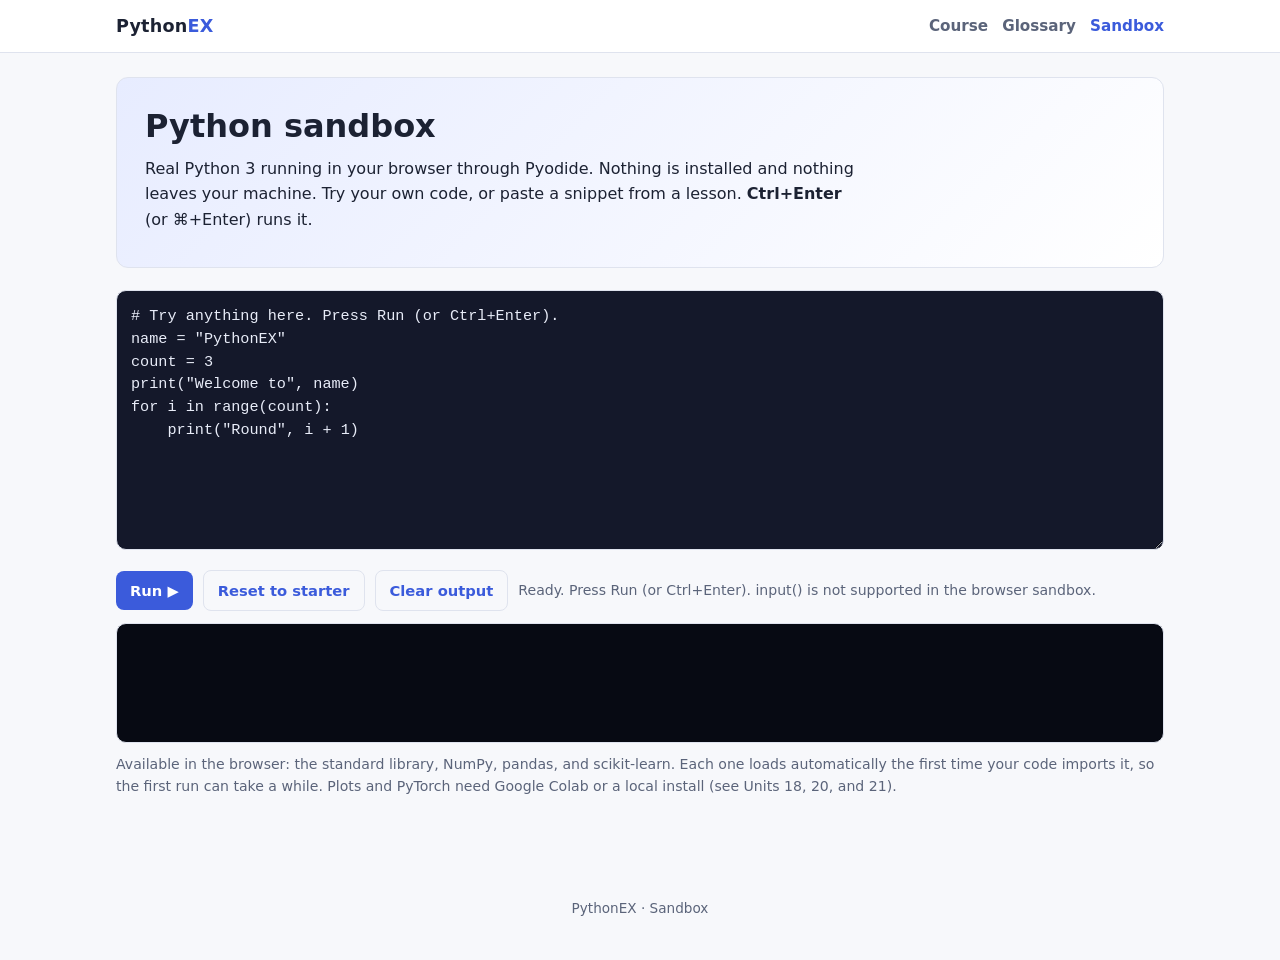
<file: sandbox.html>
<!doctype html>
<html lang="en">
<head>
  <meta charset="utf-8">
  <meta name="viewport" content="width=device-width, initial-scale=1">
  <title>Python Sandbox · PythonEX</title>
  <link rel="icon" href="data:,">
  <link rel="stylesheet" href="css/style.css">
</head>
<body data-page="sandbox">
  <header class="topbar no-print"><div class="topbar-inner">
    <a class="brand" href="index.html">Python<span>EX</span></a>
    <nav class="nav">
      <a href="index.html">Course</a>
      <a href="glossary.html">Glossary</a>
      <a href="sandbox.html" aria-current="page">Sandbox</a>
    </nav>
  </div></header>
  <main class="wrap">
    <div class="hero">
      <h1>Python sandbox</h1>
      <p>Real Python 3 running in your browser through Pyodide. Nothing is installed and nothing leaves your machine.
        Try your own code, or paste a snippet from a lesson. <b>Ctrl+Enter</b> (or ⌘+Enter) runs it.</p>
    </div>
    <div class="sandbox-area">
      <textarea id="editor" spellcheck="false" aria-label="Python code editor"></textarea>
      <div class="btn-row">
        <button type="button" class="btn" id="sb-run">Run ▶</button>
        <button type="button" class="btn ghost" id="sb-reset">Reset to starter</button>
        <button type="button" class="btn ghost" id="sb-clear">Clear output</button>
        <span class="status-line" id="sbstatus"></span>
      </div>
      <pre class="cb-out" id="sbout"></pre>
    </div>
    <p class="small muted">Available in the browser: the standard library, NumPy, pandas, and scikit-learn. Each one loads
      automatically the first time your code imports it, so the first run can take a while. Plots and PyTorch need
      Google Colab or a local install (see Units 18, 20, and 21).</p>
  </main>
  <footer class="site-foot no-print">PythonEX · Sandbox</footer>
  <script src="content/course.js"></script>
  <script src="js/app.js"></script>
</body>
</html>
</file>
<file: css/style.css>
/* PythonEX — shared styles */
:root {
  --bg: #f7f8fb;
  --panel: #ffffff;
  --ink: #1c2233;
  --muted: #5b647a;
  --line: #dfe3ee;
  --accent: #3b5bdb;
  --accent-ink: #ffffff;
  --accent-soft: #e7ecff;
  --ok: #2b8a3e;
  --ok-soft: #e6f6ea;
  --warn: #b35c00;
  --warn-soft: #fff3e0;
  --code-bg: #14182a;
  --code-ink: #e8ecf8;
  --radius: 12px;
  --maxw: 1080px;
  --mono: ui-monospace, SFMono-Regular, Menlo, Consolas, "Liberation Mono", monospace;
  --sans: system-ui, -apple-system, "Segoe UI", Roboto, Helvetica, Arial, sans-serif;
}

@media (prefers-color-scheme: dark) {
  :root:not([data-theme="light"]) {
    --bg: #0f1321;
    --panel: #171d31;
    --ink: #e7ebf5;
    --muted: #9aa3bd;
    --line: #2a3352;
    --accent: #8ea6ff;
    --accent-ink: #0f1321;
    --accent-soft: #232d55;
    --ok: #69db7c;
    --ok-soft: #173322;
    --warn: #ffb866;
    --warn-soft: #3a2a14;
    --code-bg: #0a0d18;
    --code-ink: #e8ecf8;
  }
}
:root[data-theme="dark"] {
  --bg: #0f1321;
  --panel: #171d31;
  --ink: #e7ebf5;
  --muted: #9aa3bd;
  --line: #2a3352;
  --accent: #8ea6ff;
  --accent-ink: #0f1321;
  --accent-soft: #232d55;
  --ok: #69db7c;
  --ok-soft: #173322;
  --warn: #ffb866;
  --warn-soft: #3a2a14;
  --code-bg: #0a0d18;
  --code-ink: #e8ecf8;
}

* { box-sizing: border-box; }
[hidden] { display: none !important; }
html, body { margin: 0; padding: 0; }
body {
  background: var(--bg);
  color: var(--ink);
  font-family: var(--sans);
  font-size: 16px;
  line-height: 1.6;
}
a { color: var(--accent); }
img, svg { max-width: 100%; }
pre { overflow-x: auto; max-width: 100%; }
h1, h2, h3, h4 { line-height: 1.25; margin: 1.6em 0 .5em; }
h1 { font-size: 2rem; margin-top: .2em; }
h2 { font-size: 1.4rem; border-bottom: 1px solid var(--line); padding-bottom: .3em; }
h3 { font-size: 1.1rem; }
p, ul, ol { margin: .7em 0; }
li { margin: .25em 0; }
code, kbd { font-family: var(--mono); font-size: .92em; }
:not(pre) > code {
  background: var(--accent-soft);
  padding: .1em .35em;
  border-radius: 5px;
}

/* ---------- Top bar ---------- */
.topbar {
  position: sticky; top: 0; z-index: 10;
  background: var(--panel);
  border-bottom: 1px solid var(--line);
}
.topbar-inner {
  max-width: var(--maxw); margin: 0 auto; padding: 12px 16px;
  display: flex; align-items: center; gap: 16px; flex-wrap: wrap;
}
.brand { font-weight: 800; text-decoration: none; color: var(--ink); font-size: 1.1rem; letter-spacing: .2px; }
.brand span { color: var(--accent); }
.nav { display: flex; gap: 14px; flex-wrap: wrap; margin-left: auto; }
.nav a { text-decoration: none; color: var(--muted); font-weight: 600; font-size: .95rem; }
.nav a:hover, .nav a[aria-current="page"] { color: var(--accent); }

.wrap { max-width: var(--maxw); margin: 0 auto; padding: 24px 16px 64px; }
.muted { color: var(--muted); }
.small { font-size: .88rem; }

/* ---------- Buttons ---------- */
.btn {
  display: inline-flex; align-items: center; gap: 6px;
  background: var(--accent); color: var(--accent-ink);
  border: 0; border-radius: 8px; padding: 8px 14px;
  font: inherit; font-weight: 700; font-size: .92rem;
  text-decoration: none; cursor: pointer;
}
.btn:hover { filter: brightness(1.08); }
.btn.ghost {
  background: transparent; color: var(--accent);
  border: 1px solid var(--line);
}
.btn.small-btn { padding: 4px 10px; font-size: .8rem; }
.btn.done { background: var(--ok); color: #fff; }
.btn-row { display: flex; gap: 10px; flex-wrap: wrap; align-items: center; margin: 12px 0; }

/* ---------- Hero / cards ---------- */
.hero {
  background: linear-gradient(135deg, var(--accent-soft), var(--panel));
  border: 1px solid var(--line);
  border-radius: var(--radius);
  padding: 28px;
  margin-bottom: 22px;
}
.hero h1 { margin: 0 0 .3em; }
.hero p { margin: .4em 0; max-width: 70ch; }
.stats { display: flex; gap: 18px; flex-wrap: wrap; margin-top: 14px; }
.stat { background: var(--panel); border: 1px solid var(--line); border-radius: 10px; padding: 10px 14px; min-width: 130px; }
.stat b { display: block; font-size: 1.4rem; }
.stat span { color: var(--muted); font-size: .85rem; }

.stage { margin: 28px 0 10px; }
.stage h2 { border: 0; margin-bottom: 4px; }
.grid { display: grid; grid-template-columns: repeat(auto-fill, minmax(260px, 1fr)); gap: 14px; }
.card {
  background: var(--panel); border: 1px solid var(--line); border-radius: var(--radius);
  padding: 16px 18px; text-decoration: none; color: var(--ink);
  display: flex; flex-direction: column; gap: 6px; position: relative;
}
a.card:hover { border-color: var(--accent); }
.card .num { font-size: .8rem; color: var(--muted); font-weight: 700; text-transform: uppercase; letter-spacing: .6px; }
.card h3 { margin: 0; font-size: 1.05rem; }
.card p { margin: 0; color: var(--muted); font-size: .92rem; }
.badge {
  display: inline-block; font-size: .72rem; font-weight: 700; border-radius: 999px;
  padding: 2px 9px; background: var(--accent-soft); color: var(--accent); text-transform: uppercase; letter-spacing: .4px;
}
.badge.planned { background: var(--warn-soft); color: var(--warn); }
.badge.done { background: var(--ok-soft); color: var(--ok); }
.card.is-planned { opacity: .85; }
.card .badge { align-self: flex-start; }
.check { position: absolute; top: 12px; right: 14px; color: var(--ok); font-weight: 800; }

.search {
  width: 100%; max-width: 520px; padding: 10px 14px; border-radius: 10px;
  border: 1px solid var(--line); background: var(--panel); color: var(--ink); font: inherit;
}

/* ---------- Lesson layout ---------- */
.lesson-layout { display: grid; grid-template-columns: 250px minmax(0, 1fr); gap: 28px; align-items: start; }
.lesson-layout > * { min-width: 0; }
.toc {
  position: sticky; top: 74px; background: var(--panel); border: 1px solid var(--line);
  border-radius: var(--radius); padding: 12px; max-height: calc(100vh - 100px); overflow: auto;
}
.toc h4 { margin: 4px 6px 8px; font-size: .75rem; text-transform: uppercase; color: var(--muted); letter-spacing: .6px; }
.toc a {
  display: flex; gap: 8px; padding: 7px 8px; border-radius: 8px; text-decoration: none; color: var(--ink); font-size: .92rem;
}
.toc a:hover { background: var(--accent-soft); }
.toc a[aria-current="page"] { background: var(--accent-soft); color: var(--accent); font-weight: 700; }
.toc .n { color: var(--muted); min-width: 22px; font-variant-numeric: tabular-nums; }
.toc .planned-tag { font-size: .65rem; color: var(--warn); margin-left: auto; text-transform: uppercase; }

.lesson-head { border-bottom: 1px solid var(--line); margin-bottom: 8px; padding-bottom: 14px; }
.lesson-head .meta { color: var(--muted); font-size: .9rem; display: flex; gap: 12px; flex-wrap: wrap; align-items: center; }
.objectives { background: var(--panel); border: 1px solid var(--line); border-radius: var(--radius); padding: 14px 20px; }
.objectives h3 { margin: .2em 0; }

.callout {
  border-radius: 10px; padding: 12px 16px; margin: 14px 0; border-left: 4px solid var(--accent);
  background: var(--accent-soft);
}
.callout.tip { border-color: var(--ok); background: var(--ok-soft); }
.callout.warn { border-color: var(--warn); background: var(--warn-soft); }
.callout strong { display: block; margin-bottom: 2px; }

.terms-box { background: var(--panel); border: 1px solid var(--line); border-radius: var(--radius); padding: 14px 20px; margin-top: 26px; }
.terms-box dt { font-weight: 800; margin-top: 10px; }
.terms-box dd { margin: 2px 0 0 0; color: var(--ink); }

/* ---------- Code blocks ---------- */
.codeblock {
  border-radius: 10px; overflow: hidden; margin: 14px 0; border: 1px solid var(--line);
  background: var(--code-bg);
}
.cb-bar {
  display: flex; align-items: center; gap: 8px; padding: 6px 10px;
  background: rgba(255,255,255,.06); color: #aab3cf; font-size: .8rem;
}
.cb-bar .cap { margin-right: auto; font-weight: 600; }
.cb-bar button {
  background: #2b3458; color: #eef1fb; border: 0; border-radius: 6px; padding: 4px 10px;
  font: inherit; font-size: .8rem; cursor: pointer; font-weight: 700;
}
.cb-bar button:hover { background: #3a4777; }
.codeblock pre { margin: 0; padding: 14px 16px; overflow-x: auto; color: var(--code-ink); }
.codeblock code { font-family: var(--mono); font-size: .9rem; line-height: 1.5; background: none; padding: 0; }
.cb-out {
  border-top: 1px solid rgba(255,255,255,.1); background: #070a13; color: #c9ffd6;
  padding: 10px 16px; font-family: var(--mono); font-size: .85rem; white-space: pre-wrap; margin: 0; max-height: 320px; overflow: auto;
}
.cb-out.err { color: #ffb4b4; }

/* ---------- Demos ---------- */
.demo {
  background: var(--panel); border: 1px solid var(--line); border-radius: var(--radius);
  padding: 16px 18px; margin: 16px 0;
}
.demo-title { font-weight: 800; margin-bottom: 6px; display: flex; gap: 10px; align-items: center; flex-wrap: wrap; }
.demo-title .badge { font-size: .65rem; }
.demo-body { display: grid; grid-template-columns: minmax(0, 1fr) minmax(0, 1fr); gap: 14px; align-items: start; }
@media (max-width: 760px) { .demo-body { grid-template-columns: minmax(0, 1fr); } }
/* Wide tables scroll inside their own box on small screens instead of pushing the page */
table.generic, table.truth { display: block; overflow-x: auto; max-width: 100%; }
.trace-code { font-family: var(--mono); font-size: .9rem; background: var(--code-bg); color: var(--code-ink); border-radius: 8px; padding: 6px 0; margin: 0; overflow-x: auto; }
.trace-code div { padding: 1px 12px; white-space: pre; }
.trace-code div.hl { background: rgba(142,166,255,.28); box-shadow: inset 3px 0 0 var(--accent); }
.trace-code .ln { color: #6b7597; display: inline-block; width: 2.2em; user-select: none; }
table.vars, table.truth {
  width: 100%; border-collapse: collapse; font-size: .92rem; font-family: var(--mono);
}
table.vars th, table.vars td, table.truth th, table.truth td, table.generic th, table.generic td {
  border: 1px solid var(--line); padding: 6px 9px; text-align: left; vertical-align: top;
}
table.vars th, table.truth th, table.generic th { background: var(--accent-soft); font-family: var(--sans); }
table.truth td.T { color: var(--ok); font-weight: 700; }
table.truth td.F { color: #d6336c; font-weight: 700; }
table.truth td.hidden-res { color: var(--muted); font-family: var(--sans); }
table.generic { width: 100%; border-collapse: collapse; font-size: .95rem; margin: 12px 0; }
table.generic td code { white-space: pre-wrap; }
.out-box {
  margin-top: 10px; background: #070a13; color: #c9ffd6; border-radius: 8px; padding: 8px 12px;
  font-family: var(--mono); font-size: .88rem; white-space: pre-wrap; min-height: 2.4em;
}
.predict {
  border: 1px solid var(--line); border-radius: 10px; padding: 10px 12px; margin: 10px 0;
}
.predict pre { margin: 0 0 8px; font-family: var(--mono); font-size: .92rem; background: var(--code-bg); color: var(--code-ink); padding: 10px 12px; border-radius: 8px; overflow-x: auto; }
.predict .reveal { margin-top: 8px; padding: 8px 12px; background: var(--ok-soft); border-radius: 8px; }
.predict .reveal code { background: transparent; }

/* ---------- Exercises & discussion ---------- */
details.exercise, details.solution, details.facil, details.hint {
  border: 1px solid var(--line); border-radius: 10px; padding: 10px 14px; margin: 10px 0; background: var(--panel);
}
details summary { cursor: pointer; font-weight: 700; }
details[open] summary { margin-bottom: 8px; }
details.facil { background: var(--warn-soft); border-color: transparent; }
details.hint { background: var(--accent-soft); border-color: transparent; }
.disc li { margin: 8px 0; }
.sandbox-area textarea {
  width: 100%; min-height: 260px; font-family: var(--mono); font-size: .95rem; line-height: 1.5;
  background: var(--code-bg); color: var(--code-ink); border: 1px solid var(--line); border-radius: 10px; padding: 14px; resize: vertical;
}
.sandbox-area .cb-out { border-radius: 10px; margin-top: 10px; min-height: 120px; border: 1px solid var(--line); }
.status-line { font-size: .88rem; color: var(--muted); }

/* ---------- Glossary ---------- */
.letters { display: flex; flex-wrap: wrap; gap: 6px; margin: 14px 0; }
.letters a {
  text-decoration: none; background: var(--panel); border: 1px solid var(--line); border-radius: 6px;
  padding: 2px 8px; font-weight: 700; font-size: .85rem; color: var(--ink);
}
.letters a.off { opacity: .35; pointer-events: none; }
.gl-unit { margin-top: 26px; }
.gl-item { background: var(--panel); border: 1px solid var(--line); border-radius: 10px; padding: 10px 14px; margin: 8px 0; }
.gl-item b { font-size: 1.02rem; }
.gl-item p { margin: 4px 0 0; }
.gl-item .src { font-size: .8rem; color: var(--muted); }

/* ---------- Footer ---------- */
footer.site-foot { color: var(--muted); font-size: .85rem; text-align: center; padding: 26px 16px 40px; }

/* ---------- Mobile ---------- */
@media (max-width: 860px) {
  .lesson-layout { grid-template-columns: minmax(0, 1fr); }
  .toc { position: static; max-height: none; }
  .toc-list { display: flex; flex-wrap: wrap; gap: 6px; }
  .toc-list a { padding: 6px 10px; border: 1px solid var(--line); }
  .nav { margin-left: 0; width: 100%; gap: 12px; }
  h1 { font-size: 1.6rem; }
  .hero { padding: 20px; }
}
@media (max-width: 480px) {
  .wrap { padding: 16px 12px 48px; }
  .codeblock pre { font-size: .82rem; }
}

/* ---------- Print (PDF output) ---------- */
@media print {
  :root, :root[data-theme] {
    --bg: #ffffff; --panel: #ffffff; --ink: #111; --muted: #444; --line: #bbb;
    --accent: #1d3fb0; --accent-soft: #eef1fb; --code-bg: #f3f4f8; --code-ink: #111;
    --ok: #1b6e2c; --ok-soft: #eefaf0; --warn: #8a4500; --warn-soft: #fff6e8;
  }
  body { background: #fff; font-size: 11pt; }
  .topbar, .toc, .no-print, .btn, .cb-bar button, footer.site-foot { display: none !important; }
  .lesson-layout { display: block; }
  .wrap { max-width: none; padding: 0; }
  .codeblock, .demo, .predict, .callout, .objectives, .terms-box, .card, .gl-item { break-inside: avoid; }
  .cb-bar { background: #e5e7ef; color: #222; }
  .codeblock pre { color: #111; }
  .trace-code { background: #f3f4f8; color: #111; }
  .trace-code div.hl { background: #dbe3ff; }
  .page-break { break-before: page; }
  h2 { break-after: avoid; }
  a { color: #1d3fb0; text-decoration: none; }
}
</file>
